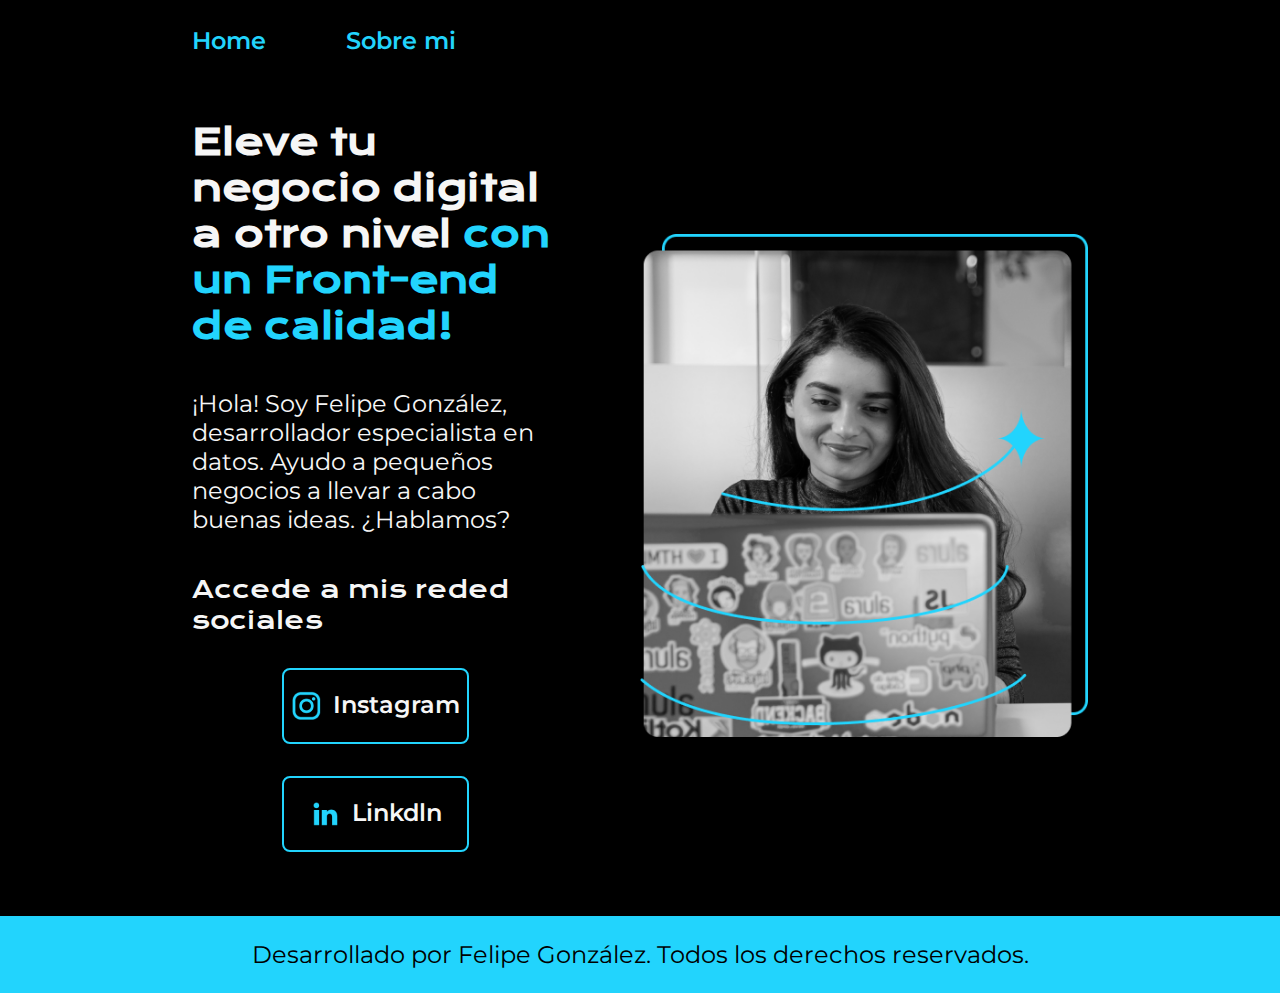
<file: index.html>
<!DOCTYPE html>
<html lang="es">
    <head>
        <meta charset="UTF-8">
        <meta name="viewport" content="width=device-width, initial-scale=1.0">
        <title>Portafolio</title>
        <link rel="stylesheet" href="./styles/style.css">
    </head>
    <body>
        <header class="header">
            <nav class="header__menu">
                <a class="header__menu__link" href="index.html">Home</a>
                <a class="header__menu__link" href="about.html">Sobre mi</a>
        </header>
        <main class="presentacion">
            <section class="presentacion_contenido">
                <h1 class="presentacion_contenido_titulo">Eleve tu negocio digital a otro nivel 
                    <strong class="titulo-destaque">con un Front-end de calidad!</strong>
                </h1>
                <p class="presentacion_contenido_texto">
                    ¡Hola! Soy Felipe González, desarrollador especialista en 
                    datos. Ayudo a pequeños negocios a llevar a cabo buenas ideas. ¿Hablamos?
                </p>
                <div class="preentacion_enlaces">
                    <h2 class="presentacion_enlaces_subtitulo">Accede a mis reded sociales</h2>
                    <a class="presentacion_enlaces_link" href="https://www.instagram.com/">
                    <img src="./assets/instagram.png"> Instagram</a>
                    <a class="presentacion_enlaces_link" href="https://www.linkedin.com/in/felipegonzalezindo/">
                    <img src="./assets/linkedin.png"> Linkdln</a>
                </div>
            </section>
            <img class="presentacion__imagen" src="./assets/Imagem.png" alt="Foto">
        </main>
        <footer class="footer">
            <p>Desarrollado por Felipe González. Todos los derechos reservados.</p>
        </footer>

    </body>
</html>
</file>
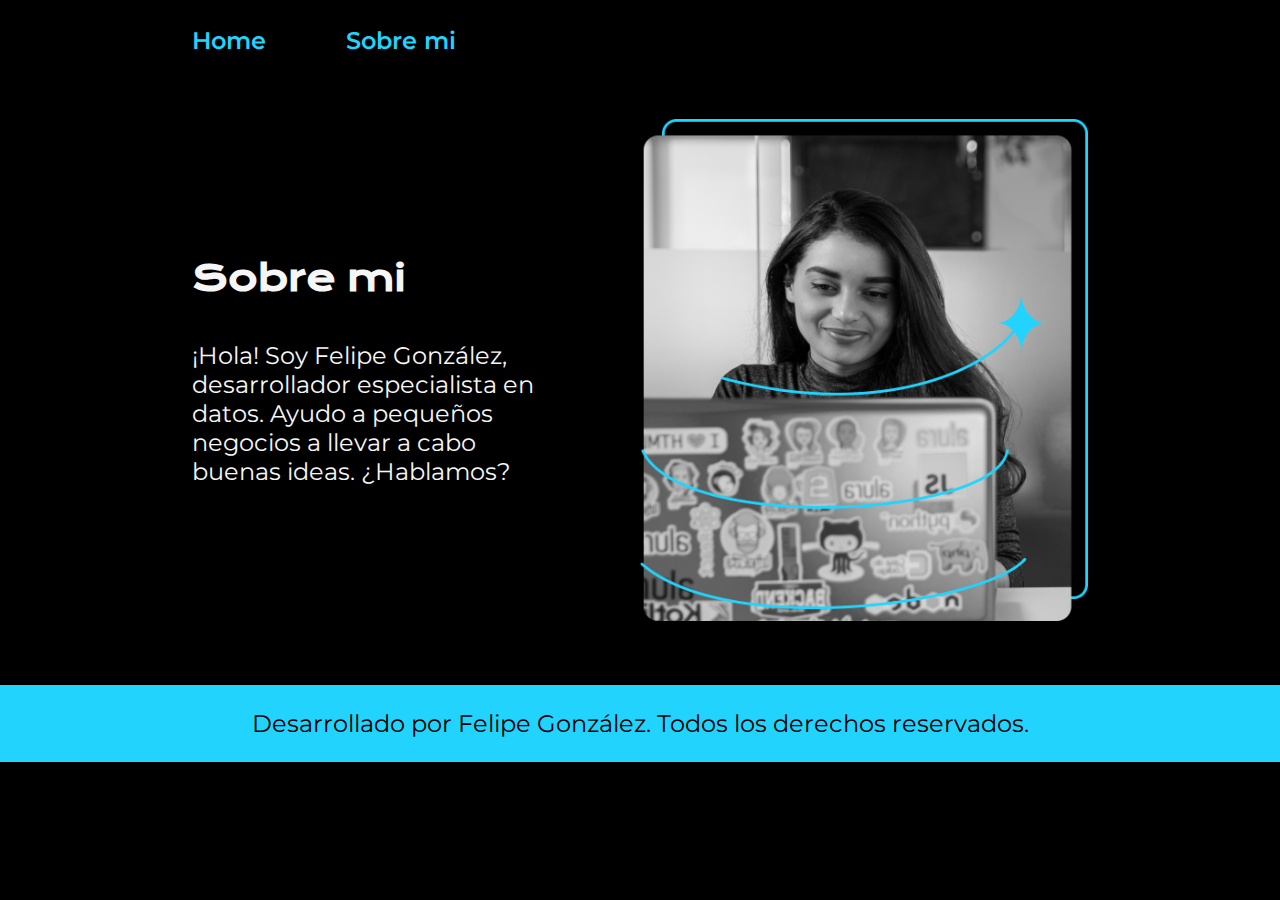
<file: about.html>
<html lang="es">
<head>
    <meta charset="UTF-8">
    <meta name="viewport" content="width=device-width, initial-scale=1.0">
    <title>Sobre mi</title>
    <link rel="stylesheet" href="./styles/style.css">
</head>
<body>
    <header class="header">
            <nav class="header__menu">
                <a class="header__menu__link" href="index.html">Home</a>
                <a class="header__menu__link" href="about.html">Sobre mi</a>
    </header>
    <main class="presentacion">
        <section class="presentacion_contenido">
            <h1 class="presentacion_contenido_titulo">Sobre mi</h1>
            <p class = "presentacion_contenido_texto">¡Hola! Soy Felipe González, desarrollador especialista en 
            datos. Ayudo a pequeños negocios a llevar a cabo buenas ideas. ¿Hablamos?</p>
        </section>
        <img class="presentacion__imagen" src="./assets/Imagem.png" alt="Foto" >
    </main>
    <footer class="footer">
            <p>Desarrollado por Felipe González. Todos los derechos reservados.</p>
    </footer>
</body>
</html>
</file>
<file: styles/style.css>
@import url('https://fonts.googleapis.com/css2?family=Krona+One&family=Montserrat&display=swap');

:root{
    --color-primario: #000000;
    --color-secundario: #f6f6f6;
    --color-terciario: #22d4fd;
    --color-hover: #272727;

    --fuente-montserrat: 'Montserrat', sans-serif;
    --fuente-krona: 'Krona One', sans-serif;
}



* {
    margin: 0;
    padding: 0;
}

body{
    box-sizing: border-box;
    background-color: var(--color-primario);
    color: var(--color-secundario);


}

.header{
    padding: 2% 0% 0% 15%;
}

.header__menu{
    display: flex;
    gap: 80px;

}

.header__menu__link{
    font-family: var(--fuente-montserrat);
    font-size: 1.5rem;
    font-weight: 600;
    color: var(--color-terciario);
    text-decoration: none;

}

.titulo-destaque{
    color: var(--color-terciario);
}

.presentacion{
    display: flex;
    align-items: center;
    padding:  5% 15%;
    justify-content: space-between;
    gap: 82px;
}

.presentacion_contenido{
    width: 50%;
    display: flex;
    flex-direction: column;
    gap: 40px;
    
}

.presentacion_contenido_titulo{
    font-family: var(--fuente-krona);
    font-size: 2.25rem;
}

.presentacion_contenido_texto{
    font-family: var(--fuente-montserrat);
    font-size: 1.5rem;
}

.preentacion_enlaces{
    display: flex;
    justify-content: space-between;
    flex-direction: column ;
    align-items: center ;
    gap : 32px;
}

.presentacion_enlaces_subtitulo{
    font-family: 'Krona One', sans-serif;
    font-size: 1.5rem;
    font-weight: 400;
}

.presentacion_enlaces_link{
    width: 50%;
    text-align: center;
    padding: 1.25rem 0;
    border-radius: 8px;
    font-family: var(--fuente-montserrat);
    font-size: 1.5rem;
    font-weight: 600;
    text-decoration: none;
    color: var(--color-secundario);
    border : 2px solid var(--color-terciario) ;
    display: flex;
    justify-content: center;
    gap: 10px;
}
.presentacion_enlaces_link:hover{
    background-color: var(--color-hover);

}

.presentacion__imagen{
    width: 50%;
}
.footer{
    background-color:var(--color-terciario);
    text-align: center;
    padding: 1.5rem 0;
    color: var(--color-primario);
    font-family: var(--fuente-montserrat);
    font-size: 1.5rem;
    font-weight: 400;

}


@media (max-width: 1200px) {

    .header{
        padding: 10%;
    }

    .header__menu{
        gap: 40px;
        justify-content: center;
    }

    .presentacion{
        flex-direction: column;
        text-align: center;
        padding: 5%;
    }

    .presentacion_contenido{
        width: auto;
    }

    .presentacion__imagen{
        width: 100%;
    }

    .presentacion_enlaces{
        flex-direction: row;
        flex-wrap: wrap;
        justify-content: center;
    }

    .presentacion_enlaces_link{
        width: 100%;
    }


}
</file>
